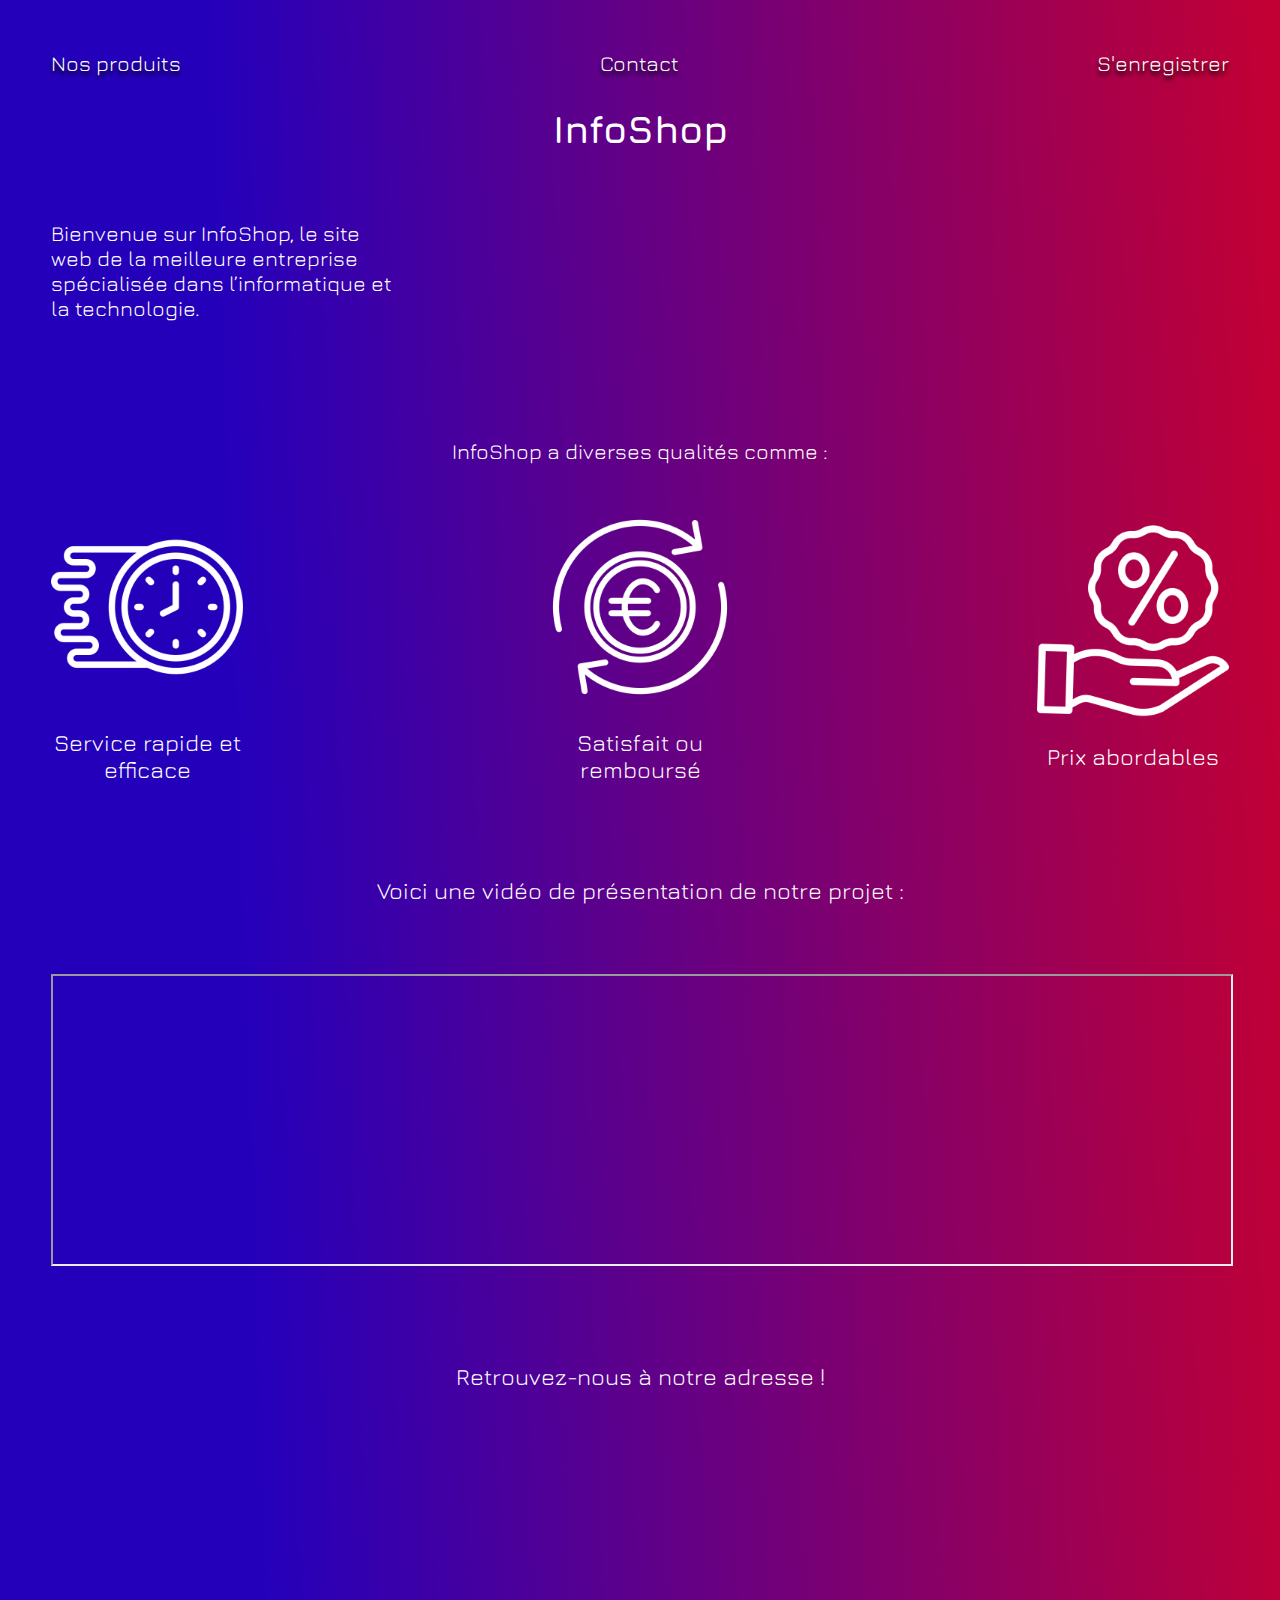
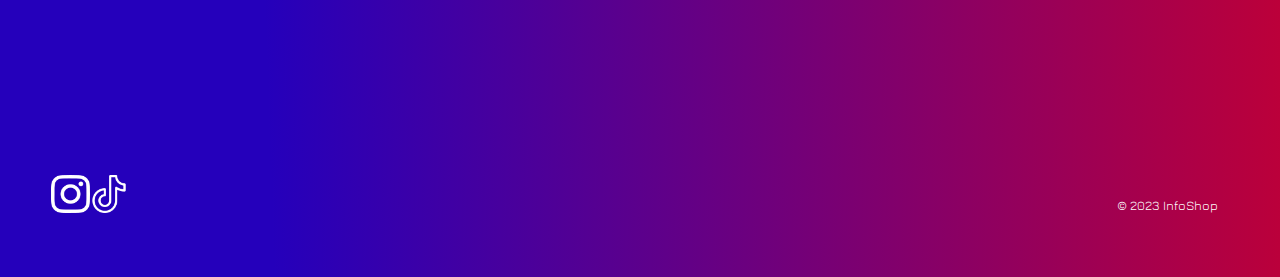
<file: index.html>
<!DOCTYPE html>

<html lang="fr">
    <head>
        <title>InfoShop - Accueil</title>
        <meta charset="UTF-8" name="viewport" content="width=device-width, initial-scale=1">
        <link rel="stylesheet" href="css/style.css">
        <link rel="icon" type="image/x-icon" href="/img/favicon.ico">
    </head>

    <header>
        <div class="navbar">
            <div class="btn-header">
                <a id="produits" style="text-decoration:none" href="web/produits.html" class="navitem">Nos produits</a>
                <a style="text-decoration:none" href="web/contact.html" class="navitem">Contact</a>
                <a style="text-decoration:none" href="web/enregistrer.html" class="navitem">S'enregistrer</a>
            </div>
        </div>
    </header>
    <h1 class="h1">InfoShop</h1>
    <body>

    <p class="description">Bienvenue sur InfoShop,
        le site web de la meilleure entreprise
        spécialisée dans l’informatique et la technologie.
    </p>


    <p class="titre_qualités">InfoShop a diverses qualités comme :</p>

    <div class="icone">
        <div class="item"><img src="img/temps-rapide%20(1).png" alt=""><p class="texte">Service rapide et efficace</p></div>
        <div class="item"><img src="img/remboursement.png" alt=""><p class="texte">Satisfait ou remboursé</p></div>
        <div class="item"><img src="img/offrir.png" alt=""><p class="texte">Prix abordables</p></div>
    </div>

    <p class="presentation">Voici une vidéo de présentation de notre projet :</p>

    <iframe height="500" class="youtube" src="https://www.youtube.com/embed/tgbNymZ7vqY?autoplay=1&mute=1"></iframe>

    <p class="retrouvez-nous">Retrouvez-nous à notre adresse !</p>

    <iframe class="google" src="https://www.google.com/maps/embed?pb=!1m18!1m12!1m3!1d2745.1270003780646!2d6.621534913216743!3d46.525388670990694!2m3!1f0!2f0!3f0!3m2!1i1024!2i768!4f13.1!3m3!1m2!1s0x478dcf735a4f874d%3A0x47653ad971127780!2sJobtrekCity!5e0!3m2!1sfr!2sch!4v1695382907629!5m2!1sfr!2sch" style="border:0;" allowfullscreen="" loading="lazy" referrerpolicy="no-referrer-when-downgrade"></iframe>
    <div class="footer">
        <div class="reseaux">
            <a href="https://instagram.com" target="_blank"><img src="img/instagram.png" alt=""/></a>
            <a href="https://tiktok.com" target="_blank"><img src="img/icons8-tiktok%201.png" alt=""/></a>
        </div>
        <p class="copyright">© 2023 InfoShop</p>
    </div>
    </body>
</html>
</file>
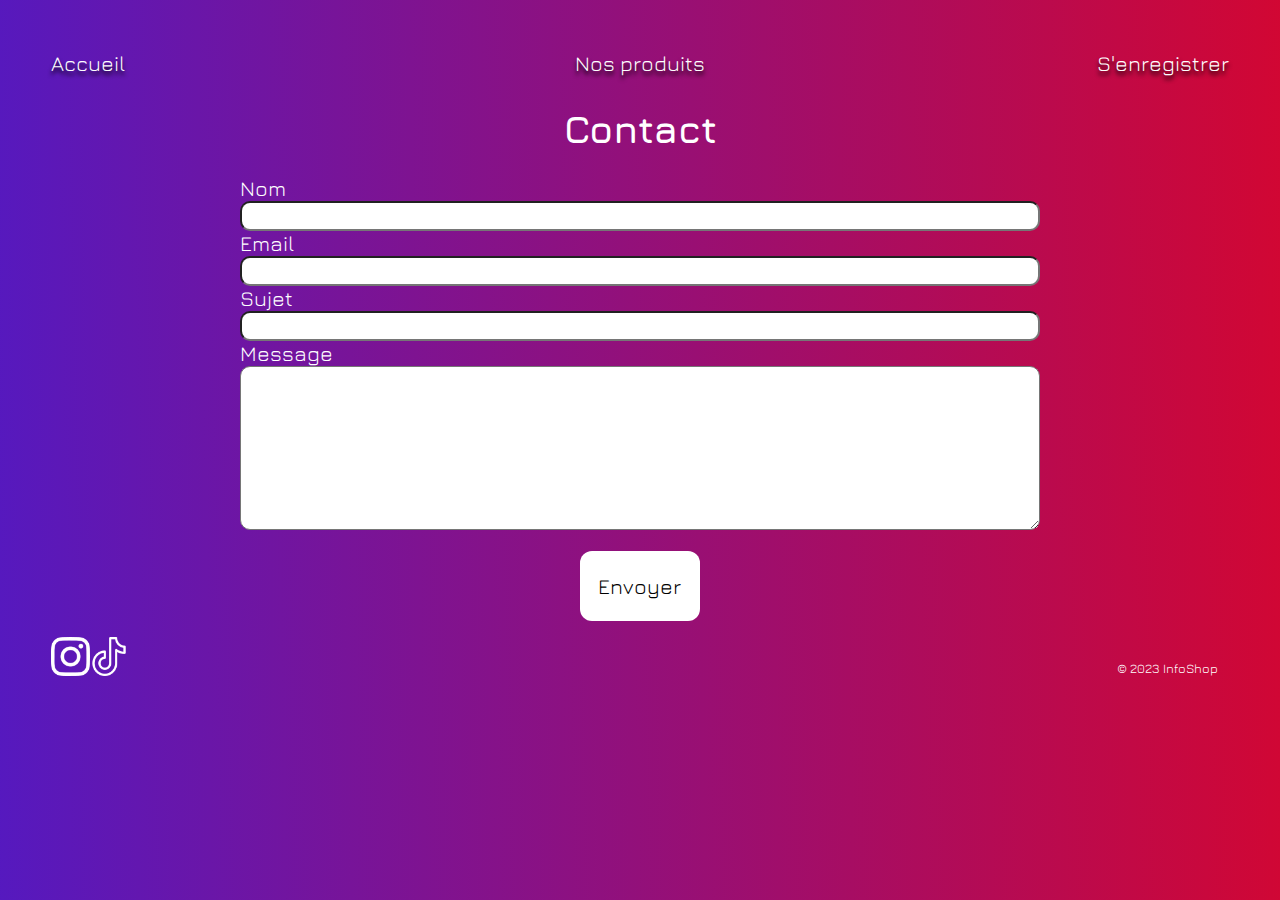
<file: web/contact.html>
<!DOCTYPE html>

<html lang="fr">
<head>
    <meta charset="UTF-8" name="viewport" content="width=device-width, initial-scale=1">
    <title>InfoShop - Contact</title>
    <link rel="stylesheet" href="../css/contact.css">
    <link rel="icon" type="image/x-icon" href="/img/favicon.ico">
</head>

<header>
    <div class="navbar">
        <div class="btn-header">
            <a id="accueil" style="text-decoration:none" href="../index.html" class="navitem">Accueil</a>
            <a style="text-decoration:none" href="../web/produits.html" class="navitem">Nos produits</a>
            <a style="text-decoration:none" href="../web/enregistrer.html" class="navitem">S'enregistrer</a>
        </div>
    </div>
    <h1>Contact</h1>
</header>

<body>
    <div class="container">
        <label for="fname">Nom</label>
        <input type="text" id="fname" name="firstname">

        <label for="email">Email</label>
        <input type="text" id="email" name="email">

        <label for="sujet">Sujet</label>
        <input type="text" id="sujet" name="sujet">

        <label for="message">Message</label>
        <textarea id="message" name="message" style="padding:7%"></textarea>

        <input type="submit" value="Envoyer">

    </div>


    <div class="footer">
        <div class="reseaux">
            <a href="https://instagram.com" target="_blank"><img src="../img/instagram.png" alt=""/></a>
            <a href="https://tiktok.com" target="_blank"><img src="../img/icons8-tiktok%201.png" alt=""/></a>
        </div>
        <p id="copyright">© 2023 InfoShop</p>
    </div>
</body>
</html>
</file>
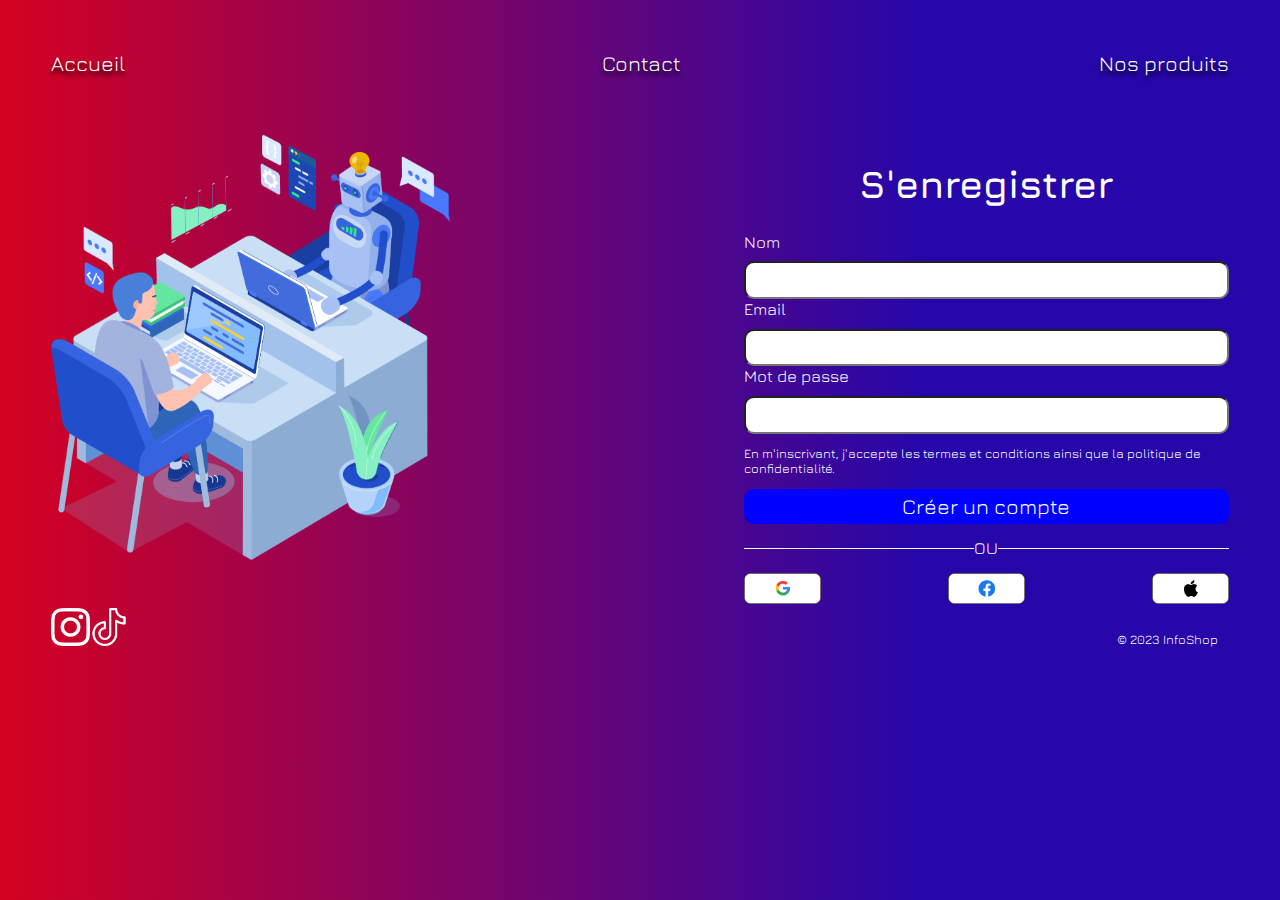
<file: web/enregistrer.html>
<!DOCTYPE html>

<html lang="en">
<head>
    <meta charset="UTF-8" name="viewport" content="width=device-width, initial-scale=1">
    <title>InfoShop - S'enregistrer</title>
    <link rel="stylesheet" href="../css/enregistrer.css">
    <link rel="icon" type="image/x-icon" href="/img/favicon.ico">
</head>

<header>
    <div class="navbar">
        <div class="btn-header">
            <a id="accueil" style="text-decoration:none" href="../index.html" class="navitem">Accueil</a>
            <a style="text-decoration:none" href="../web/contact.html" class="navitem">Contact</a>
            <a style="text-decoration:none" href="../web/produits.html" class="navitem">Nos produits</a>
        </div>
    </div>
</header>

<body>

    <div class="all">
        <div class="design"><img src="../img/WebDesignDevelopmentVector%201.png" alt=""></div>
        <div class="container">
            <h1>S'enregistrer</h1>
            <label for="fname">Nom</label>
            <input type="text" id="fname" name="firstname">

            <label for="email">Email</label>
            <input type="text" id="email" name="email">

            <label for="motdepasse">Mot de passe</label>
            <input type="password" id="motdepasse" name="motdepasse">

            <p id="conditions">
                En m'inscrivant, j'accepte les termes et conditions ainsi que la politique de confidentialité.</p>

            <input type="submit" value="Créer un compte">

            <div class="oue">
                <div class="ou1"></div>
                <div class="ou"> OU </div>
                <div class="ou2"></div>
            </div>
            <div class="gafa">
                <a href="https://google.com"><img class="google" src="../img/Google%20button.png" alt=""></a>
                <a href="https://facebook.com"><img class="facebook" src="../img/Facebook.png" alt=""></a>
                <a href="https://apple.com"><img class="apple" src="../img/Apple.png" alt=""></a>

            </div>
        </div>

    </div>

    <div class="footer">
        <div class="reseaux">
            <a href="https://instagram.com" target="_blank"><img src="../img/instagram.png" alt=""/></a>
            <a href="https://tiktok.com" target="_blank"><img src="../img/icons8-tiktok%201.png" alt=""/></a>
        </div>
        <p id="copyright">© 2023 InfoShop</p>
    </div>
</body>
</html>
</file>
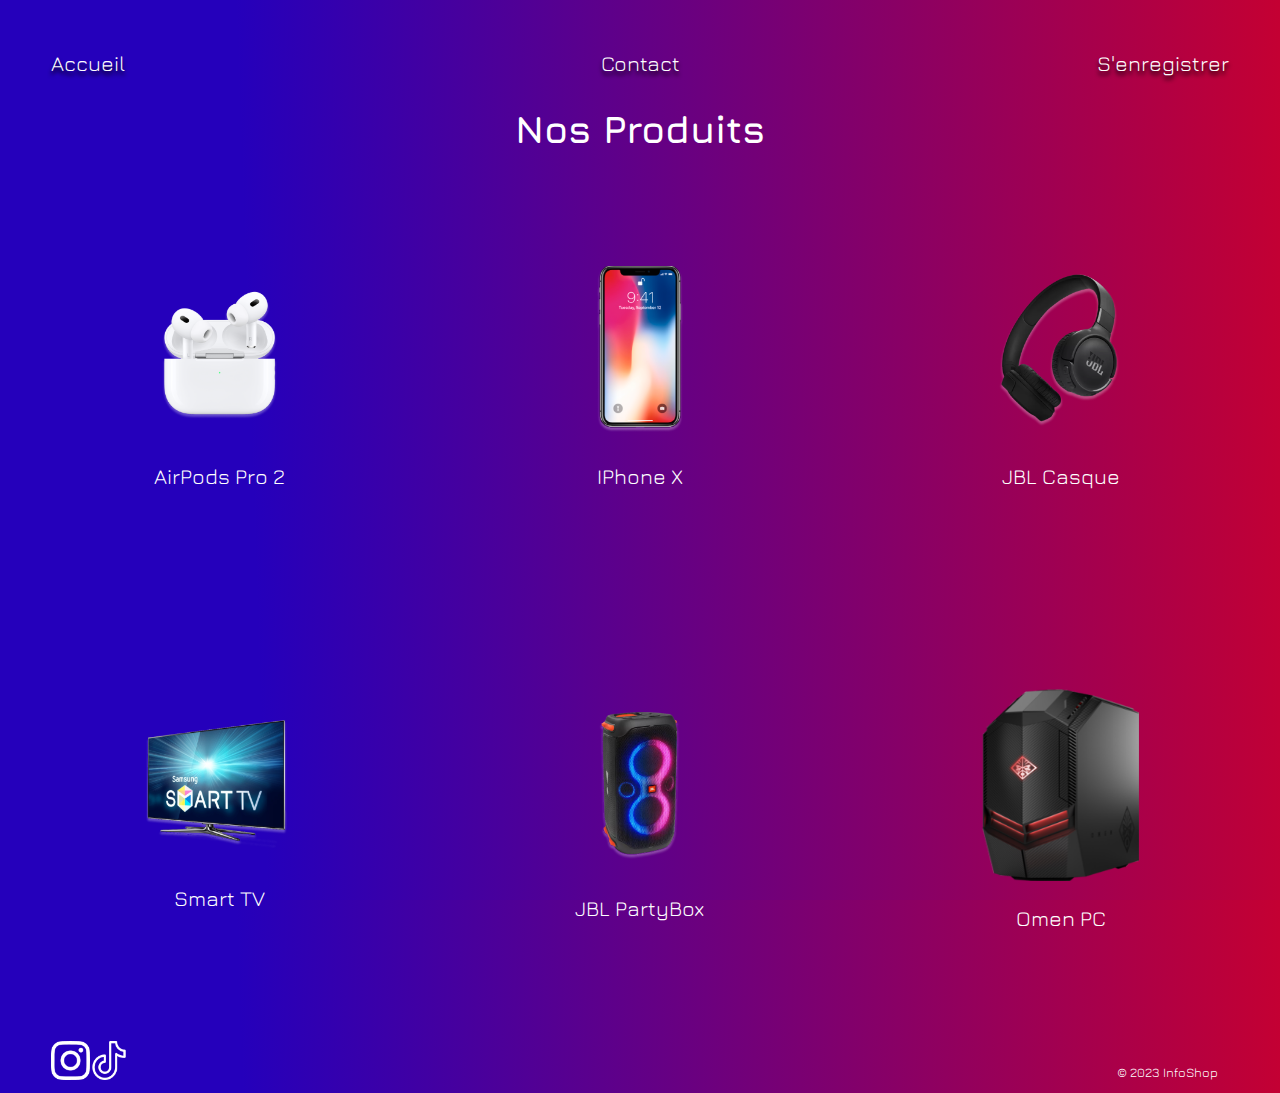
<file: web/produits.html>
<!DOCTYPE html>
<html lang="en">
<head>
    <meta charset="UTF-8" name="viewport" content="width=device-width, initial-scale=1">
    <title>InfoShop - Nos Produits</title>
    <link rel="stylesheet" href="../css/produits.css">
    <link rel="icon" type="image/x-icon" href="/img/favicon.ico">
</head>
<header>
    <div class="navbar">
        <div class="btn-header">
            <a id="accueil" style="text-decoration:none" href="../index.html" class="navitem">Accueil</a>
            <a style="text-decoration:none" href="../web/contact.html" class="navitem">Contact</a>
            <a style="text-decoration:none" href="../web/enregistrer.html" class="navitem">S'enregistrer</a>
        </div>
    </div>
    <h1>Nos Produits</h1>
</header>


<body>

    <div class="container">
        <div class="item"><img src="../img/23175-apple-airpods-pro-2-generationpng%201.png" alt=""><p class="produits">AirPods Pro 2</p></div>
        <div class="item"><img src="../img/iphone.png" alt=""><p class="produits">IPhone X</p></div>
        <div class="item"><img src="../img/jbl.png" alt=""> <p class="produits">JBL Casque</p></div>
        <div class="item"><img src="../img/smart.png" alt=""><p class="produits">Smart TV</p></div>
        <div class="item"><img src="../img/party.png" alt=""><p class="produits">JBL PartyBox</p></div>
        <div class="item"><img src="../img/omen.png" alt=""><p class="produits">Omen PC</p></div>
    </div>


    <div class="footer">
        <div class="reseaux">
            <a href="https://instagram.com" target="_blank"><img src="../img/instagram.png" alt=""/></a>
            <a href="https://tiktok.com" target="_blank"><img src="../img/icons8-tiktok%201.png" alt=""/></a>
        </div>
        <p id="copyright">© 2023 InfoShop</p>
    </div>

</body>
</html>
</file>
<file: css/style.css>
@import url('https://fonts.googleapis.com/css2?family=Jura:wght@700&display=swap');


body {
    background: linear-gradient(268deg, #F00 -29.51%, #2500BB 79.62%);
    font-family: 'Jura', sans-serif;
    margin: 4%;
    padding: 0;
    animation: slideDown 1.3s;

}

.navitem:hover {
    opacity: .5;
    transition: .5s;
}

.btn-header {
    text-shadow: 0 4px 4px black;
    margin-top: 3%;
    font-family: Jura, serif;
    color: white;
    display: flex;
    flex-wrap: wrap;
    justify-content: space-between;
    align-items: center;
    text-align: center;
}

.navitem {
    color: white;
    font-size: 1.65vw;

}

@keyframes slideDown {
    from {
        transform: translateY(0px);
        opacity: 0;
    }



    to {
        transform: translateY(0);
        opacity: 1;
    }
}

h1  {
    margin-top: 2.5%;
    font-family: 'Jura', sans-serif;
    justify-content: center;
    text-align: center;
    font-size: 3vw;
    color: white;
}

.description {
    color: white;
    margin-top: 6%;
    font-size: 1.65vw;
    width: 30%;

}


.titre_qualités {
    color: white;
    margin-top: 10%;
    text-align: center;
    font-size: 1.65vw;
}

.icone img {
    width: 15vw;
}

.icone {
    font-size: 1vw;
    margin-top: 4%;
    width: 100%;
    font-family: Jura, serif;
    color: white;
    display: flex;
    flex-wrap: wrap;
    justify-content: space-between;
    align-items: center;
    text-align: center;
}


.item {
    flex: 0 0 calc(0% - 1px);   /* flex-basis adjustment for margin */
}



.texte {
    color: white;
    font-size: 1.8vw;

}

.presentation {
    color: white;
    margin-top: 6%;
    text-align: center;
    font-size: 1.8vw;

}

.youtube {
    margin-top: 4%;
    height: 60vw;
    width: 100%;
    margin-bottom: 2%;
}


.retrouvez-nous {
    color: white;
    margin-top: 6%;
    text-align: center;
    font-size: 1.8vw;

}

.google {
    margin-top: 4%;
    width: 100%;
    height: 60vw;
    justify-content: center;
    margin-bottom: 2%;
}

.footer {
    margin-bottom: 0;
    width: 100%;
    display: flex;
}

.reseaux {
    display: flex;
    max-width: 100%;
    justify-content: space-between;
}

.reseaux img {
    width: 3vw;
    height: auto;
}


.copyright {
    margin-left: 84%;
    color: white;
    margin-top: 2%;
    font-size: 1vw;
}

@media screen and (max-width: 768px) {
    body {
        font-size: 3vw; /* Adjust font size for smaller screens */
    }

    .navitem {
        font-size: 3vw;
    }

    .h1 {
        font-size: 4.5vw;
    }

    .description {
        font-size: 2.5vw;
        width: 50%;
    }

    .titre_qualités {
        font-size: 2.5vw;
    }

    .texte {
        font-size: 2.5vw;
    }

    .presentation {
        font-size: 2.5vw;
    }

    .retrouvez-nous {
        font-size: 2.5vw;
    }

    .copyright {
        margin-top: 4%;
        margin-left: 68.4%;
        font-size: 2vw;
    }

    .reseaux img{
        width: 5.5vw;
    }
}

@media screen and (max-width: 480px) {
    .body {
        font-size: 3vw;
        margin-top: 2%;
    }

    .navitem {
        font-size: 3.5vw;
    }

    .h1 {
        font-size: 5vw;
    }

    .description {
        font-size: 3vw;
        width: 50%;
    }

    .titre_qualités {
        font-size: 3vw;
    }

    .texte {
        font-size: 3vw;
    }

    .presentation {
        font-size: 3vw;
    }

    .retrouvez-nous {
        font-size: 3vw;
    }

    .copyright {
        margin-top: 4%;
        margin-left: 68.4%;
        font-size: 2vw;
    }

    .reseaux img{
        width: 6vw;
    }
}

@media screen and (max-height: 1000px) {
    .youtube {
        height: 32vh;
    }

    .google {
        height: 32vh;
    }
}
</file>
<file: css/contact.css>
@import url('https://fonts.googleapis.com/css2?family=Jura:wght@700&display=swap');

html {
    height: 100%;
}

body {
    background: linear-gradient(269deg, #F00 -36.84%, #411CD6 116.65%);
    font-family: 'Jura', sans-serif;
    animation: slideDown 1.3s;
    margin: 4%;
    padding: 0;
}

@media screen and (max-width: 768px) {
    body {
        font-size: 2vw; /* Adjust font size for smaller screens */
    }

    .navitem {
        font-size: 2vw;
    }
}

@media screen and (max-width: 480px) {
    body {
        font-size: 1.5vw;
    }
    .body {
        margin-top: 2%;
    }
    .navitem {
        font-size: 1.5vw;
    }
}

.navitem:hover {
    opacity: .5;
    transition: .5s;
}

@keyframes slideDown {
    from {
        transform: translateY(0px);
        opacity: 0;
    }



    to {
        transform: translateY(0);
        opacity: 1;
    }
}

#accueil {
    margin-right: 5%;
}

img:hover {
    opacity: .5;
    transition: .9s;
}

h1  {
    margin-top: 2.5%;
    font-family: Jura, serif;
    justify-content: center;
    text-align: center;
    font-size: 3vw;
    color: white;
    }

.btn-header {
    text-shadow: 0 4px 4px black;
    margin-top: 3%;
    font-family: Jura, serif;
    color: white;
    display: flex;
    flex-wrap: wrap;
    justify-content: space-between;
    align-items: center;
    text-align: center;
}


.navitem {
    color: white;
    font-size: 1.65vw;

}

input[type=text], select, textarea {
    width: 100%;
    border-radius: 10px;
    font-size: 1.65vw;
    box-sizing: border-box;
}

input[type=submit] {
    background-color: white;
    display: block;
    margin: 2% auto;
    font-size: 1.65vw;
    font-family: Jura, serif;
    height: 70px;
    border-radius: 12px;
    width: 15%;
    color: black;
    border: none;
    cursor: pointer;
}

.container {
    color: white;
    font-family: Jura, serif;
    font-size: 1.65vw;
    border-radius: 10px;
    margin-right: 16%;
    margin-left: 16%;
}

.footer {
    width: 100%;
    display: flex;
}

.reseaux {
    display: flex;
    max-width: 100%;
    justify-content: space-between;
}

.reseaux img {
    width: 3vw;
    height: auto;
}


#copyright {
    margin-left: 84%;
    color: white;
    margin-top: 2%;
    font-size: 1vw;
}
</file>
<file: css/enregistrer.css>
@import url('https://fonts.googleapis.com/css2?family=Jura:wght@700&display=swap');

html {
    height: 100%;
}

body {
    background: linear-gradient(90deg, #F00 -17.44%, #2707A9 71.81%);
    font-family: 'Jura', sans-serif;
    margin: 4%;
    padding: 0;
    max-width: 100%;
    animation: slideDown 1.3s;
}

/* Add media query for screens with a maximum width of 768px */
@media screen and (max-width: 768px) {
    body {
        font-size: 2vw; /* Adjust font size for smaller screens */
    }

    .navitem {
        font-size: 2vw;
    }
}

@media screen and (max-width: 480px) {
    body {
        font-size: 1.5vw;
    }
    .body {
        margin-top: 2%;
    }
    .navitem {
        font-size: 1.5vw;
    }
}

#accueil {
    margin-right: 5%;
}

/* Keyframes animation */
@keyframes slideDown {
    from {
        transform: translateY(0px);
        opacity: 0;
    }
    to {
        transform: translateY(0);
        opacity: 1;
    }
}


.btn-header {
    text-shadow: 0 4px 4px black;
    margin-top: 3%;
    font-family: Jura, serif;
    color: white;
    display: flex;
    flex-wrap: wrap;
    justify-content: space-between;
    align-items: center;
    text-align: center;
}


.navitem {
    color: white;
    font-size: 1.65vw;

}


h1  {
    font-family: Jura, serif;
    font-size: 3vw;
    text-align: center;
    color: white;
}

.container {
    color: white;
    font-family: Jura, serif;
    font-size: 1.3vw;
    border-radius: 10px;
    margin-left: 25%;
}

.all {
    margin-top: 5%;
    display: flex;
    justify-content: space-between;
}

.design {
    max-width: 100%;
    text-align: center;
}

/* Make the image responsive */
.design img {
    max-width: 100%;
    height: auto;
}

input {
    width: 100%;
    padding: 1%;
    border-radius: 10px;
    font-size: 1.65vw;
    box-sizing: border-box;
    margin-top: 2%;
}

#conditions {
    font-size: 1vw;
}

input[type=submit] {
    background-color: blue;
    display: block;
    font-size: 1.65vw;
    font-family: Jura, serif;
    padding: 1%;
    border-radius: 10px;
    width: 100%;
    color: white;
    border: none;
    cursor: pointer;
}

.oue {
    width: 100%;
    margin-top: 3%;
    display: flex;
    align-items: center;
    justify-content: space-evenly;
}

.ou1 {
    width: 18vw;
    height: 0.1vw;
    background-color: white;
}


.ou2 {
    width: 18vw;
    height: 0.1vw;
    background-color: white;
}

.ou {
    text-align: center;
}

.gafa {
    margin-top: 3%;
    display: flex;
    justify-content: space-between;
}

.gafa img {
    width: 6vw;
}

.footer {
    width: 100%;
    display: flex;
}

.reseaux {
    display: flex;
    max-width: 100%;
    justify-content: space-between;
}

.reseaux img {
    width: 3vw;
    height: auto;
}


#copyright {
    margin-left: 84%;
    color: white;
    margin-top: 2%;
    font-size: 1vw;
}
</file>
<file: css/produits.css>
@import url('https://fonts.googleapis.com/css2?family=Jura:wght@700&display=swap');

html {
    height: 100%;
}

body {
    background: linear-gradient(268deg, #F00 -29.51%, #2500BB 79.62%);
    font-family: 'Jura', sans-serif;
    margin: 4%;
    padding: 0;
    animation: slideDown 1.3s;
}

.navitem:hover {
    opacity: .5;
    transition: .5s;
}

#accueil {
    margin-right: 5%;
}

@keyframes slideDown {
    from {
        transform: translateY(0px);
        opacity: 0;
    }



    to {
        transform: translateY(0);
        opacity: 1;
    }
}


h1  {
    margin-top: 2.5%;
    font-family: Jura, serif;
    justify-content: center;
    text-align: center;
    font-size: 3vw;
    color: white;
}



.btn-header {
    text-shadow: 0 4px 4px black;
    margin-top: 3%;
    font-family: Jura, serif;
    color: white;
    display: flex;
    flex-wrap: wrap;
    justify-content: space-between;
    align-items: center;
    text-align: center;
}


.navitem {
    color: white;
    font-size: 1.65vw;

}

@media screen and (max-width: 768px) {
    body {
        font-size: 2vw; /* Adjust font size for smaller screens */
    }

    .navitem {
        font-size: 2vw;
    }
}

@media screen and (max-width: 480px) {
    body {
        font-size: 1.5vw;
    }
    .body {
        margin-top: 2%;
    }
    .navitem {
        font-size: 1.5vw;
    }
}

.container {
    width: 100%;
    font-family: Jura, sans-serif;
    color: white;
    display: flex;
    flex-wrap: wrap;
    align-items: center;
    justify-content: space-between;
    text-align: center;
}

.item {
    flex: 0 0 calc(13.43% - 1px);   /* flex-basis adjustment for margin */
    margin: 7vw;
}

img {
    width: 100%;
    max-height: 15vw;

}


img:hover {
    opacity: .5;
    transition: .9s;
}

.produits {
    color: white;
    font-family: Jura, serif;
    font-size: 1.65vw;
}


.footer {
    width: 100%;
    display: flex;
}

.reseaux {
    display: flex;
    max-width: 100%;
    justify-content: space-between;
}

.reseaux img {
    width: 3vw;
    height: auto;
}


#copyright {
    margin-left: 84%;
    color: white;
    margin-top: 2%;
    font-size: 1vw;
}

@media screen and (max-width: 768px) {
    .footer {
        flex-direction: column; /* Pour afficher les éléments en colonne au lieu de ligne */
    }
}

/* Media query pour les écrans étroits (par exemple, smartphones) */
@media screen and (max-width: 480px) {
    .footer {
        font-size: 14px; /* Réduire la taille de la police pour les écrans plus petits */
        margin-top: 2%; /* Réduire la marge supérieure pour les écrans plus petits */
    }
}
</file>
